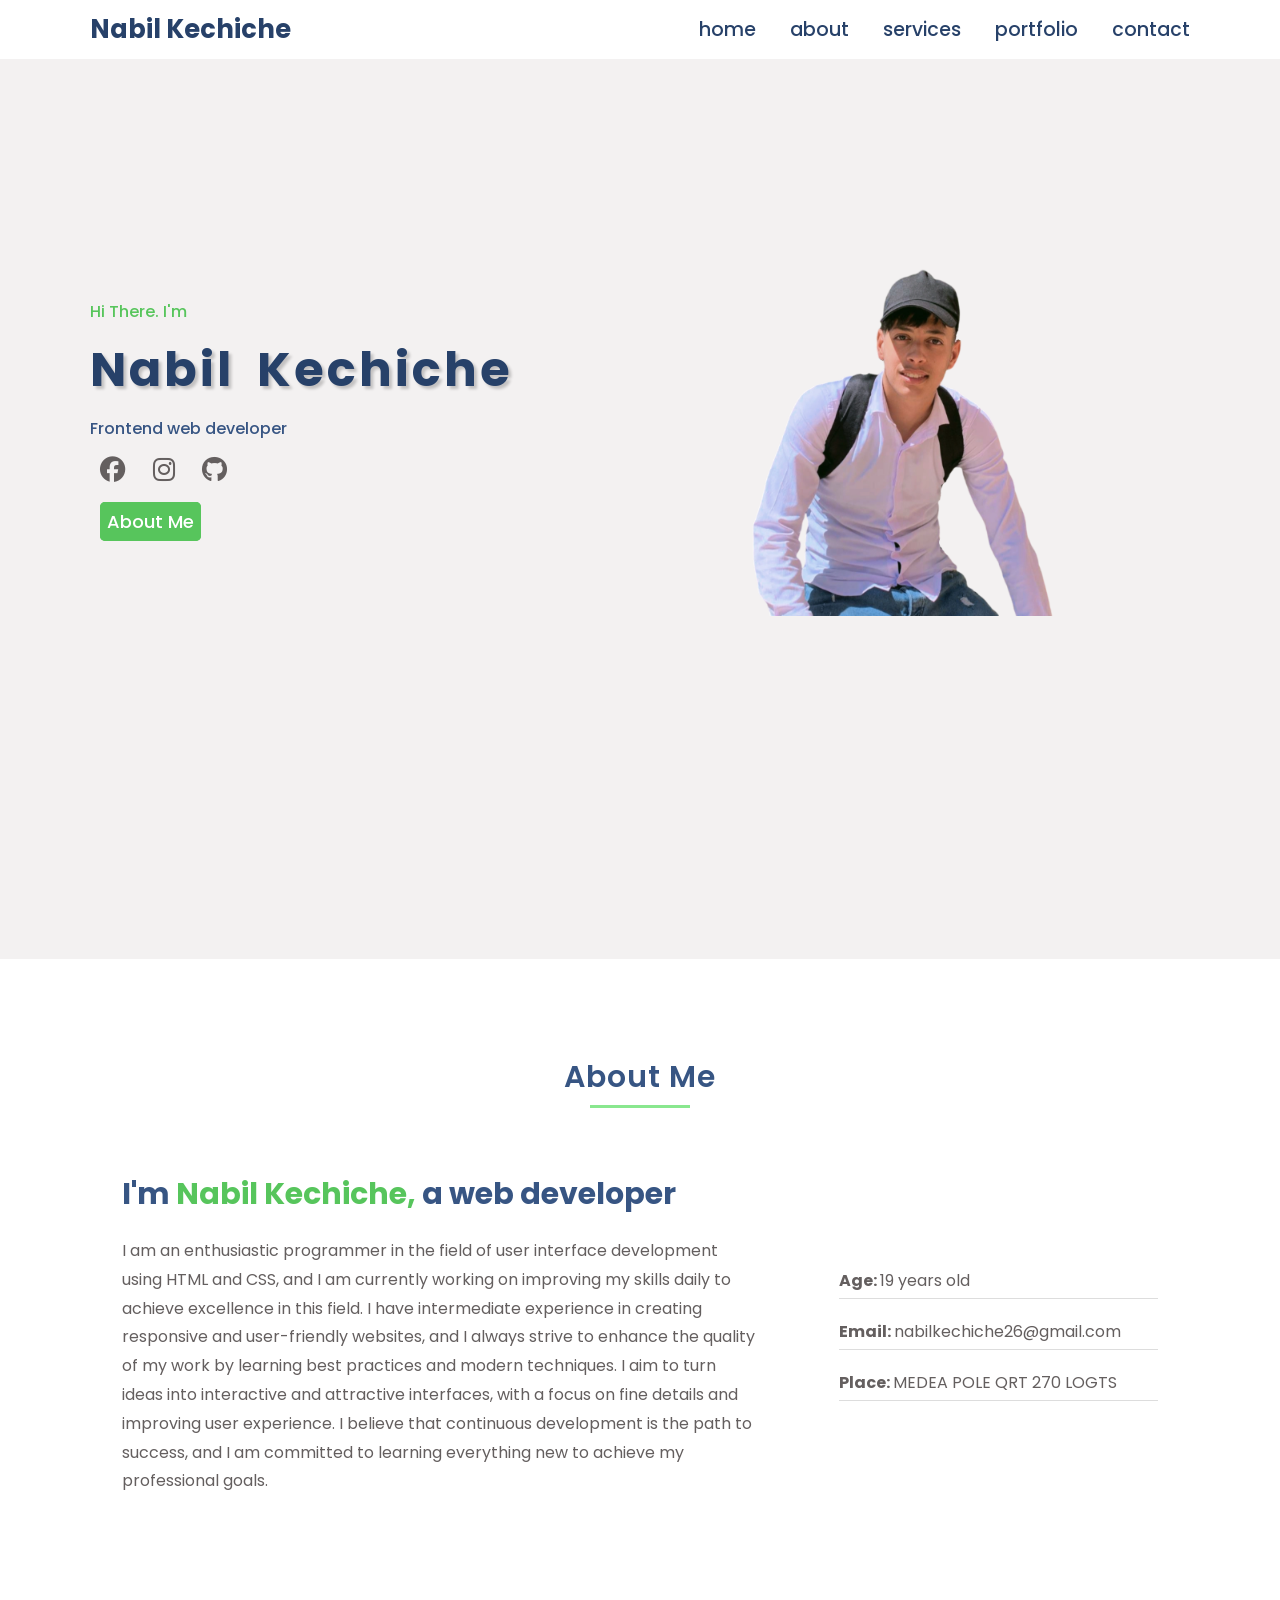
<file: index.html>
<!DOCTYPE html>
<html lang="en">
  <head>
    <meta charset="UTF-8" />
    <title>NABIL</title>
    <meta name="description" content="" />
    <meta name="keywords" content="" />
    <meta name="viewport" content="width=device-width, initial-scale=1.0" />
    <link rel="stylesheet" href="./style.css" />
    <link
      href="https://unpkg.com/boxicons@2.1.4/css/boxicons.min.css"
      rel="stylesheet"
    />
    <link
      href="https://unpkg.com/boxicons@2.1.4/css/boxicons.min.css"
      rel="stylesheet"
    />
    <link rel="stylesheet" href="https://cdnjs.cloudflare.com/ajax/libs/font-awesome/6.7.2/css/all.min.css">

  </head>
  <body>
    <header>
      <div class="container">
        <div class="logo">
          <h1>Nabil Kechiche</h1>
        </div>
          <div class="content">
            <a href="#home">home</a>
            <a href="#about">about</a>
            <a href="#services">services</a>
            <a href="#portfolio">portfolio</a>
            <a href="#contact">contact</a>
          </div>
      </div>
    </header>

    <section>

      <div class="container2">
        <div class="content2">
        <p class="p1">Hi There. I'm</p>
        <h2 class="user">Nabil Kechiche</h1>
          <p class="p2">Frontend web developer</p>
          <div class="social">
            <a href="https://www.facebook.com/profile.php?id=100090321862740&locale=ar_AR" target="_blank"><i class="fa-brands fa-facebook"></i></a>
            <a href="https://www.facebook.com/profile.php?id=61572655107506&locale=ar_AR" target="_blank"><i class="fa-brands fa-instagram"></i></a>
            <a href="https://github.com/" target="_blank"><i class="fa-brands fa-github"></i></a>
            <div class="submit">
              <a href="#">About Me</a>
            </div>
          </div>
        </div>
        <div>
          <img src="./image/IMG_20250108_234049_539.png" width="400px" alt="">
        </div>
      </div>
    </section>
           
     <main>

      <section class="about1">
          <div class="container3">
            <h2>About Me</h2>
            <hr>
           <div class="about-content">
           <div class="col-1">
           <h3>I'm <span class="text-name">Nabil Kechiche,</span> a web developer</h3>
           <p>I am an enthusiastic programmer in the field of user interface development using HTML and CSS, and I am currently working on improving my skills daily to achieve excellence in this field. I have intermediate experience in creating responsive and user-friendly websites, and I always strive to enhance the quality of my work by learning best practices and modern techniques. I aim to turn ideas into interactive and attractive interfaces, with a focus on fine details and improving user experience. I believe that continuous development is the path to success, and I am committed to learning everything new to achieve my professional goals.</p>
           </div>
           <div class="col-2">
           <p><b>Age: </b> 19 years old</p>
           <p><b>Email: </b> nabilkechiche26@gmail.com</p>
           <p><b>Place: </b> MEDEA POLE QRT  270 LOGTS </p>
           </div>
           </div>
          </div>
        </div>
      </section>
     </main>
  </body> 
</html>
</file>
<file: style.css>
@import url('https://fonts.googleapis.com/css2?family=Playwrite+AU+SA:wght@100..400&family=Poppins:ital,wght@0,100;0,200;0,300;0,400;0,500;0,600;0,700;0,800;0,900;1,100;1,200;1,300;1,400;1,500;1,600;1,700;1,800;1,900&family=Roboto+Mono:ital,wght@0,100..700;1,100..700&family=Roboto:ital,wght@0,100..900;1,100..900&family=Rubik+Vinyl&display=swap');

*{
    padding: 0px;
    margin: 0px;
    box-sizing: border-box;
    font-family: "Poppins", serif;
}

.container{
    position: relative;
    top: 0;
    display: flex;
    justify-content: space-between;
    align-items: center;
    padding: 10px 90px;
    background-color: white;
    z-index: 999;
}

.logo{
    font-size: 0.8em;
    font-weight: 700;
    color: #274169;
    user-select: none;
}

.content a{
    position: relative;
    text-decoration: none;
    color: #274169;;
    font-size: 1.2em;
    font-weight: 500;
    margin-left: 30px;

}

.content a::after{
    content: '';
    border: 1px solid #274169;;
    position: absolute;
    width: 100%;
    left: 0;
    bottom: -8px;
    border-radius: 20px;
    transform: scale(0);
    transition: .2s;
}

.content a:hover::after{
    transform: scale(1);
    transition: .2s;
}

section{
    background: #f3f1f1;
    height: 100vh;
}

.container2{
    display: flex;
    align-items: center;
    width: 1100px;
    margin: auto;
    height: 80vh;
}

.container2 img{
    position: relative;
    left: 190px;
}

.content2 .user{
    padding: 10px 0px;
    font-size: 3em;
    font-weight: 700;
    word-spacing: 10px;
    letter-spacing: 3px;
    color: #274169;
    text-shadow: 3px 3px 3px #00000033;
}

.container2 .p1{
    color: #57c55c;
    font-weight: 500;
}

.container2 .p2{
    color: #375583;
    font-weight: 500;
}

.container2 .social{
    font-size: 1.6em;
    margin-top: 10px;   
}

.social a{
    margin: 0px 10px;
    color: #645f5f;
}

.social a:hover{
    color: #375583;
}

.content2 .submit a{
    text-decoration: none;
    font-size: 18px;
    font-weight: 500;
    right: 9px;
    border: 2px solid #57c55c;
    border-radius: 5px;
    padding: 5px;
    color: white;
    background: #57c55c;
    transition: .5s;
}

.content2 .submit a:hover{
    font-size: 19px;
    box-shadow: 5px 5px 5px #89e78e;
    transition: .5s;
}

.content2 .submit{
    margin-top: 10px;
}



.container3{
    width: 1100px;
    margin: auto;
    padding: 0 2rem;
}

.about1{
    background-color: white;
    padding: 6rem 0px;
}

.about1 h2{
    text-align: center;
    font-size: 30px;
    color: #375583;
    font-weight: 600;
    letter-spacing: 1px;
}

.about1 hr{
    width: 100px;
    height: 3px;
    background-color: #89e78e;
    border: none;
    margin: 5px auto 0;
}

.about1 .about-content{
    margin-top: 4rem;
    display: grid;
    grid-template-columns: 2fr 1fr;
    align-items: center;
    column-gap: 5rem;
}

span{
    color: #57c55c;
}

.about1 .about-content .col-1 h3{
    font-size: 30px;
    color: #375583;
    margin-bottom: 20px;
}

.about1 .about-content .col-1 p{
    color: #645f5f;
    margin-bottom: 20px;
    line-height: 1.8;
}

.about1 .about-content .col-2 p{
    margin-bottom: 20px;
    color: #645f5f;
    padding-bottom: 5px;
    border-bottom: 1px solid #ddd;
}
</file>
